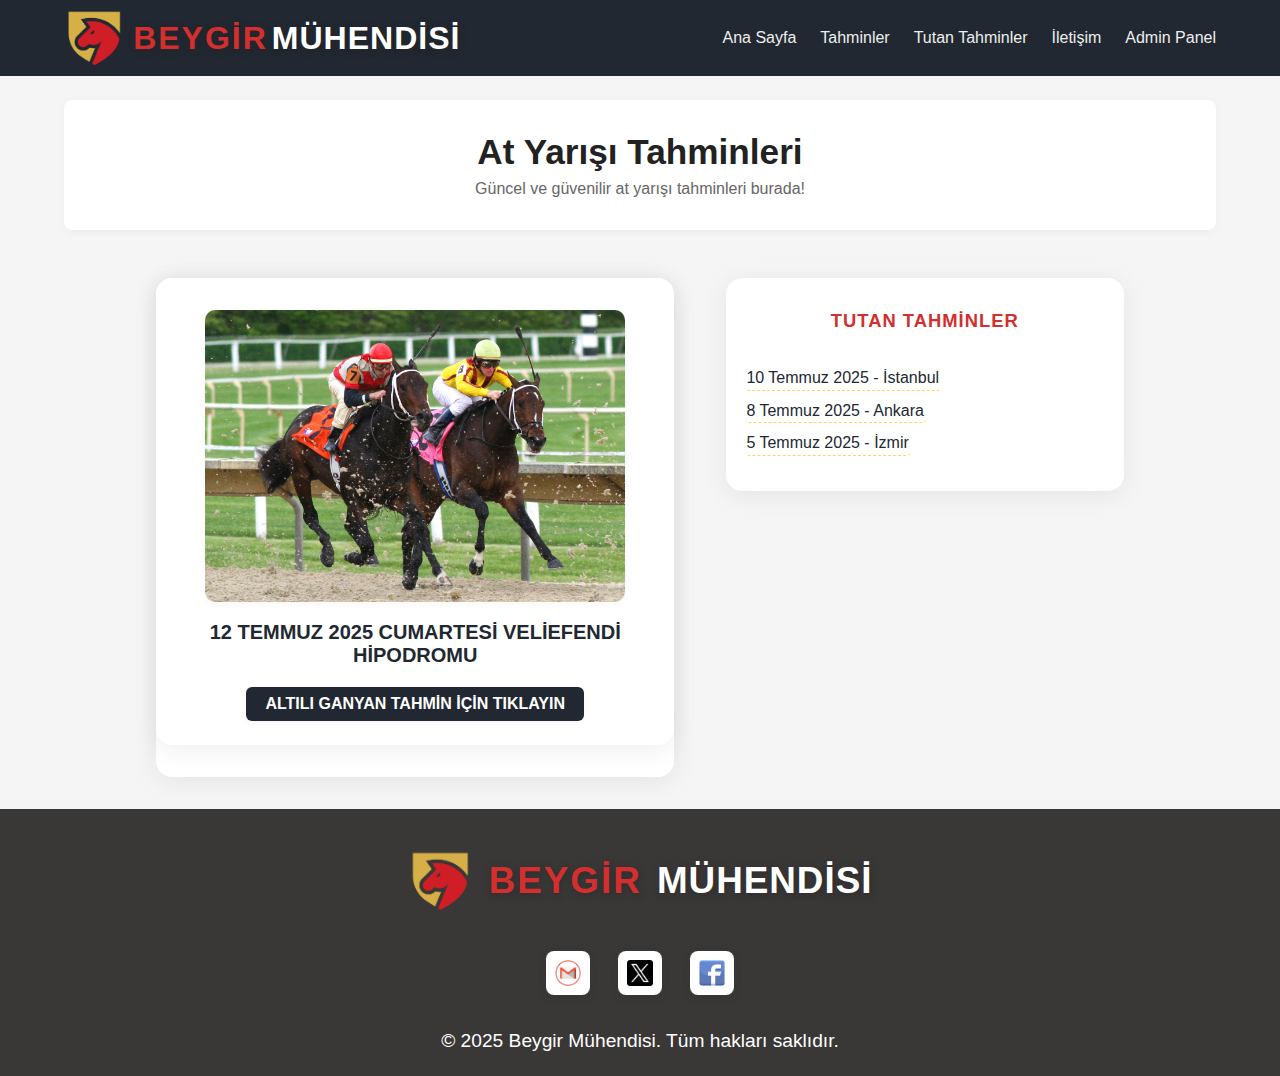
<file: index.html>
<!DOCTYPE html>
<html lang="tr">
<head>
  <meta charset="UTF-8">
  <meta name="viewport" content="width=device-width, initial-scale=1.0">
  <title>Beygir Mühendisi - At Yarışı Tahminleri</title>
  <link rel="stylesheet" href="style.css">
</head>
<body>
  <header>
    <div class="container">
      <div class="logo">
        <img src="assets/logo.png" alt="Logo" class="logo-img">
        <span class="logo-title"><span class="logo-title-red">BEYGİR</span> MÜHENDİSİ</span>
      </div>
      <nav>
        <ul>
          <li><a href="index.html">Ana Sayfa</a></li>
          <li><a href="#">Tahminler</a></li>
          <li><a href="tutan_tahminler.html">Tutan Tahminler</a></li>
          <li><a href="iletisim.html">İletişim</a></li>
          <li><a href="admin/index.html">Admin Panel</a></li>
        </ul>
      </nav>
      <div class="menu-toggle" id="mobile-menu">
        <span></span><span></span><span></span>
      </div>
    </div>
  </header>
  <main>
    <div class="container">
      <section class="hero">
        <h1>At Yarışı Tahminleri</h1>
        <p>Güncel ve güvenilir at yarışı tahminleri burada!</p>
      </section>
      <div class="content-wrapper">
        <section class="content">
          <a href="tahminler/2025-07-10.html" class="tahmin-card">
            <img src="assets/atyarisitahminleri.jpg" alt="At Yarışı Tahminleri" class="tahmin-img">
            <div class="tahmin-info">
              <h2>12 TEMMUZ 2025 CUMARTESİ VELİEFENDİ HİPODROMU</h2>
              <span class="tahmin-link">ALTILI GANYAN TAHMİN İÇİN TIKLAYIN</span>
            </div>
          </a>
        </section>
        <aside class="tutan-tahminler">
          <h3>TUTAN TAHMİNLER</h3>
          <ul class="tutan-list">
            <li><a href="tahminler/2025-07-10.html">10 Temmuz 2025 - İstanbul</a></li>
            <li><a href="tahminler/2025-07-08.html">8 Temmuz 2025 - Ankara</a></li>
            <li><a href="tahminler/2025-07-05.html">5 Temmuz 2025 - İzmir</a></li>
          </ul>
        </aside>
      </div>
    </div>
  </main>
  <footer>
    <div class="footer-content container">
      <div class="footer-logo-title">
        <img src="assets/logo.png" alt="Logo" class="footer-logo">
        <span class="footer-title"><span class="footer-title-red">BEYGİR</span> MÜHENDİSİ</span>
      </div>
      <div class="footer-socials">
        <a href="mailto:info@beygirmuhendisi.com" class="footer-social" target="_blank" rel="noopener" aria-label="E-posta">
          <img src="assets/gmail.png" alt="E-posta" class="footer-social-img">
        </a>
        <a href="https://twitter.com/" class="footer-social" target="_blank" rel="noopener" aria-label="X (Twitter)">
          <img src="assets/twitter.png" alt="X (Twitter)" class="footer-social-img">
        </a>
        <a href="https://facebook.com/" class="footer-social" target="_blank" rel="noopener" aria-label="Facebook">
          <img src="assets/facebook.png" alt="Facebook" class="footer-social-img">
        </a>
      </div>
      <div class="footer-copyright">
        &copy; 2025 Beygir Mühendisi. Tüm hakları saklıdır.
      </div>
    </div>
  </footer>
  <div class="mobile-overlay" id="mobile-overlay"></div>
  <script>
    // Mobil menü aç/kapa
    const menuToggle = document.getElementById('mobile-menu');
    const nav = document.querySelector('nav ul');
    const overlay = document.getElementById('mobile-overlay');

    function openMenu() {
      nav.classList.add('active');
      menuToggle.classList.add('active');
      overlay.classList.add('active');
    }
    function closeMenu() {
      nav.classList.remove('active');
      menuToggle.classList.remove('active');
      overlay.classList.remove('active');
    }

    menuToggle.addEventListener('click', () => {
      if (nav.classList.contains('active')) {
        closeMenu();
      } else {
        openMenu();
      }
    });
    overlay.addEventListener('click', closeMenu);
    // Menüden bir linke tıklanınca da menü kapansın
    nav.querySelectorAll('a').forEach(link => {
      link.addEventListener('click', closeMenu);
    });
  </script>
</body>
</html>
</file>
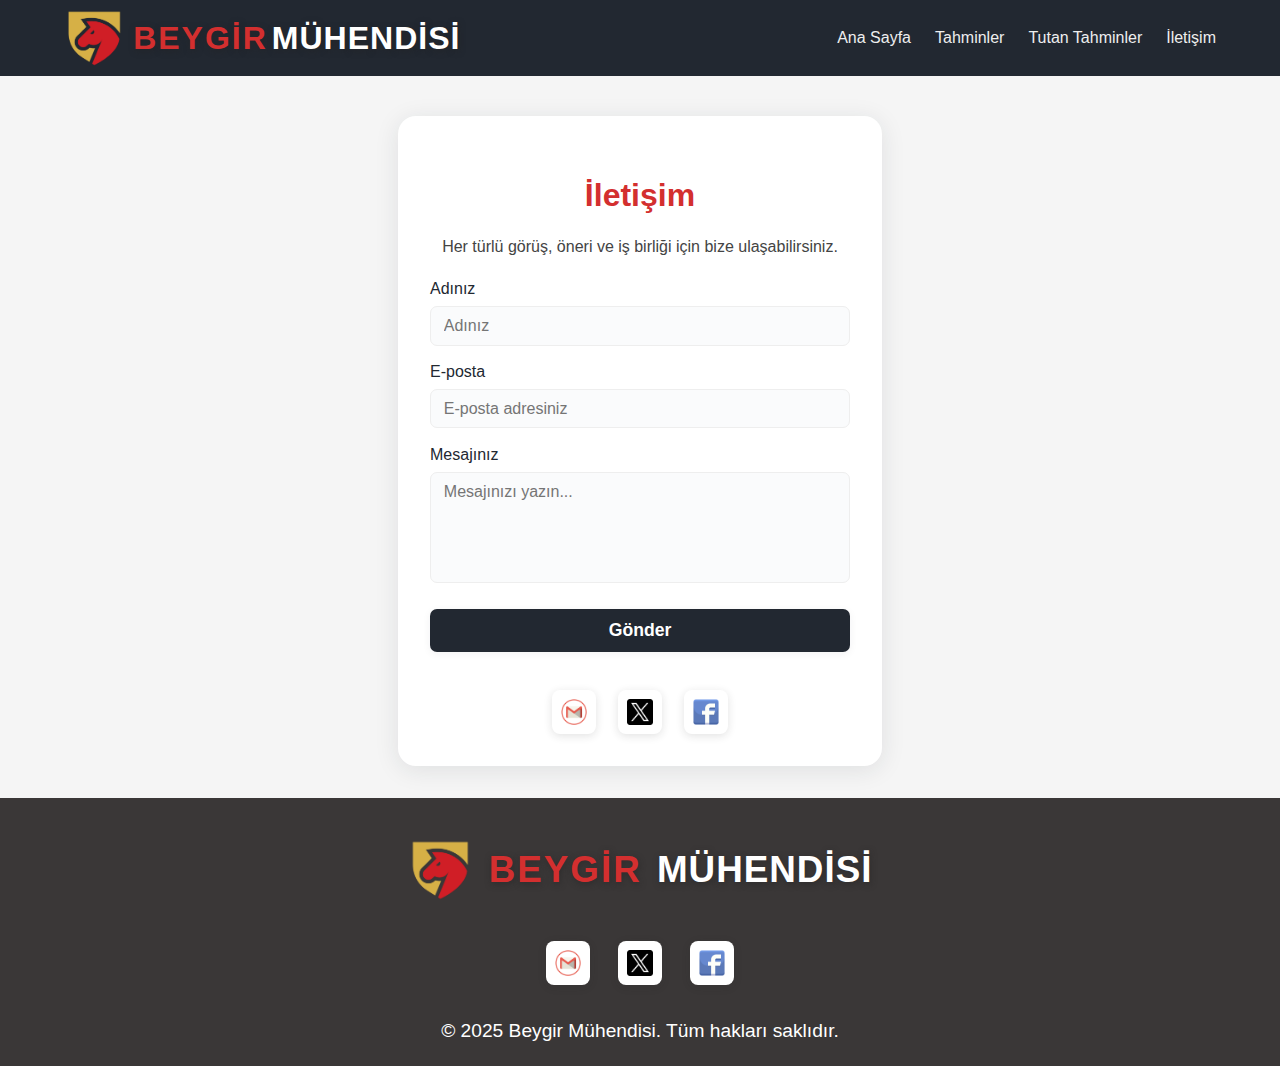
<file: iletisim.html>
<!DOCTYPE html>
<html lang="tr">
<head>
  <meta charset="UTF-8">
  <meta name="viewport" content="width=device-width, initial-scale=1.0">
  <title>İletişim | Beygir Mühendisi</title>
  <link rel="stylesheet" href="style.css">
</head>
<body>
  <header>
    <div class="container">
      <div class="logo">
        <img src="assets/logo.png" alt="Logo" class="logo-img">
        <span class="logo-title"><span class="logo-title-red">BEYGİR</span> MÜHENDİSİ</span>
      </div>
      <nav>
        <ul>
          <li><a href="index.html">Ana Sayfa</a></li>
          <li><a href="#">Tahminler</a></li>
          <li><a href="tutan_tahminler.html">Tutan Tahminler</a></li>
          <li><a href="iletisim.html" class="active">İletişim</a></li>
        </ul>
      </nav>
      <div class="menu-toggle" id="mobile-menu">
        <span></span><span></span><span></span>
      </div>
    </div>
  </header>
  <main>
    <div class="container iletisim-container">
      <section class="iletisim-card">
        <h1>İletişim</h1>
        <p>Her türlü görüş, öneri ve iş birliği için bize ulaşabilirsiniz.</p>
        <form class="iletisim-form">
          <div class="form-group">
            <label for="ad">Adınız</label>
            <input type="text" id="ad" name="ad" placeholder="Adınız" required>
          </div>
          <div class="form-group">
            <label for="email">E-posta</label>
            <input type="email" id="email" name="email" placeholder="E-posta adresiniz" required>
          </div>
          <div class="form-group">
            <label for="mesaj">Mesajınız</label>
            <textarea id="mesaj" name="mesaj" rows="5" placeholder="Mesajınızı yazın..." required></textarea>
          </div>
          <button type="submit" class="iletisim-btn">Gönder</button>
        </form>
        <div class="iletisim-socials">
          <a href="mailto:info@beygirmuhendisi.com" class="footer-social" target="_blank" rel="noopener" aria-label="E-posta">
            <img src="assets/gmail.png" alt="E-posta" class="footer-social-img">
          </a>
          <a href="https://twitter.com/" class="footer-social" target="_blank" rel="noopener" aria-label="X (Twitter)">
            <img src="assets/twitter.png" alt="X (Twitter)" class="footer-social-img">
          </a>
          <a href="https://facebook.com/" class="footer-social" target="_blank" rel="noopener" aria-label="Facebook">
            <img src="assets/facebook.png" alt="Facebook" class="footer-social-img">
          </a>
        </div>
      </section>
    </div>
  </main>
  <footer>
    <div class="footer-content container">
      <div class="footer-logo-title">
        <img src="assets/logo.png" alt="Logo" class="footer-logo">
        <span class="footer-title"><span class="footer-title-red">BEYGİR</span> MÜHENDİSİ</span>
      </div>
      <div class="footer-socials">
        <a href="mailto:info@beygirmuhendisi.com" class="footer-social" target="_blank" rel="noopener" aria-label="E-posta">
          <img src="assets/gmail.png" alt="E-posta" class="footer-social-img">
        </a>
        <a href="https://twitter.com/" class="footer-social" target="_blank" rel="noopener" aria-label="X (Twitter)">
          <img src="assets/twitter.png" alt="X (Twitter)" class="footer-social-img">
        </a>
        <a href="https://facebook.com/" class="footer-social" target="_blank" rel="noopener" aria-label="Facebook">
          <img src="assets/facebook.png" alt="Facebook" class="footer-social-img">
        </a>
      </div>
      <div class="footer-copyright">
        &copy; 2025 Beygir Mühendisi. Tüm hakları saklıdır.
      </div>
    </div>
  </footer>
  <div class="mobile-overlay" id="mobile-overlay"></div>
  <script>
    // Mobil menü aç/kapa
    const menuToggle = document.getElementById('mobile-menu');
    const nav = document.querySelector('nav ul');
    const overlay = document.getElementById('mobile-overlay');
    function openMenu() {
      nav.classList.add('active');
      menuToggle.classList.add('active');
      overlay.classList.add('active');
    }
    function closeMenu() {
      nav.classList.remove('active');
      menuToggle.classList.remove('active');
      overlay.classList.remove('active');
    }
    menuToggle.addEventListener('click', () => {
      if (nav.classList.contains('active')) {
        closeMenu();
      } else {
        openMenu();
      }
    });
    overlay.addEventListener('click', closeMenu);
    nav.querySelectorAll('a').forEach(link => {
      link.addEventListener('click', closeMenu);
    });
  </script>
</body>
</html>
</file>
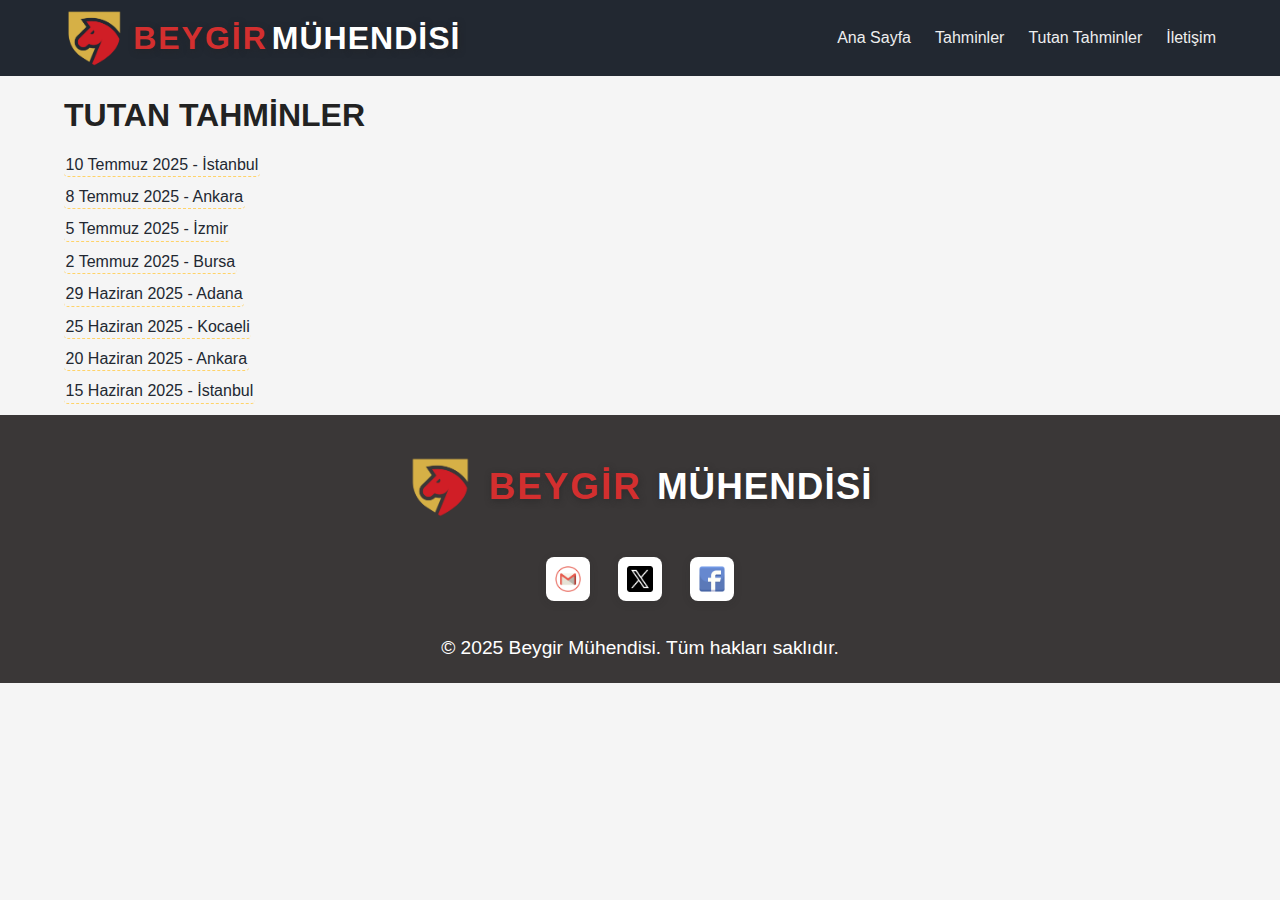
<file: tutan_tahminler.html>
<!DOCTYPE html>
<html lang="tr">
<head>
  <meta charset="UTF-8">
  <meta name="viewport" content="width=device-width, initial-scale=1.0">
  <title>Tutan Tahminler | Beygir Mühendisi</title>
  <link rel="stylesheet" href="style.css">
</head>
<body>
  <header>
    <div class="container">
      <div class="logo">
        <img src="assets/logo.png" alt="Logo" class="logo-img">
        <span class="logo-title"><span class="logo-title-red">BEYGİR</span> MÜHENDİSİ</span>
      </div>
      <nav>
        <ul>
          <li><a href="index.html">Ana Sayfa</a></li>
          <li><a href="#">Tahminler</a></li>
          <li><a href="tutan_tahminler.html" class="active">Tutan Tahminler</a></li>
          <li><a href="iletisim.html">İletişim</a></li>
        </ul>
      </nav>
      <div class="menu-toggle" id="mobile-menu">
        <span></span><span></span><span></span>
      </div>
    </div>
  </header>
  <main>
    <div class="container tutan-tahminler-sayfa">
      <section class="tutan-tahminler-list-card">
        <h1>TUTAN TAHMİNLER</h1>
        <ul class="tutan-list">
          <li><a href="tahminler/2025-07-10.html">10 Temmuz 2025 - İstanbul</a></li>
          <li><a href="tahminler/2025-07-08.html">8 Temmuz 2025 - Ankara</a></li>
          <li><a href="tahminler/2025-07-05.html">5 Temmuz 2025 - İzmir</a></li>
          <li><a href="tahminler/2025-07-02.html">2 Temmuz 2025 - Bursa</a></li>
          <li><a href="tahminler/2025-06-29.html">29 Haziran 2025 - Adana</a></li>
          <li><a href="tahminler/2025-06-25.html">25 Haziran 2025 - Kocaeli</a></li>
          <li><a href="tahminler/2025-06-20.html">20 Haziran 2025 - Ankara</a></li>
          <li><a href="tahminler/2025-06-15.html">15 Haziran 2025 - İstanbul</a></li>
        </ul>
      </section>
    </div>
  </main>
  <footer>
    <div class="footer-content container">
      <div class="footer-logo-title">
        <img src="assets/logo.png" alt="Logo" class="footer-logo">
        <span class="footer-title"><span class="footer-title-red">BEYGİR</span> MÜHENDİSİ</span>
      </div>
      <div class="footer-socials">
        <a href="mailto:info@beygirmuhendisi.com" class="footer-social" target="_blank" rel="noopener" aria-label="E-posta">
          <img src="assets/gmail.png" alt="E-posta" class="footer-social-img">
        </a>
        <a href="https://twitter.com/" class="footer-social" target="_blank" rel="noopener" aria-label="X (Twitter)">
          <img src="assets/twitter.png" alt="X (Twitter)" class="footer-social-img">
        </a>
        <a href="https://facebook.com/" class="footer-social" target="_blank" rel="noopener" aria-label="Facebook">
          <img src="assets/facebook.png" alt="Facebook" class="footer-social-img">
        </a>
      </div>
      <div class="footer-copyright">
        &copy; 2025 Beygir Mühendisi. Tüm hakları saklıdır.
      </div>
    </div>
  </footer>
  <div class="mobile-overlay" id="mobile-overlay"></div>
  <script>
    // Mobil menü aç/kapa
    const menuToggle = document.getElementById('mobile-menu');
    const nav = document.querySelector('nav ul');
    const overlay = document.getElementById('mobile-overlay');
    function openMenu() {
      nav.classList.add('active');
      menuToggle.classList.add('active');
      overlay.classList.add('active');
    }
    function closeMenu() {
      nav.classList.remove('active');
      menuToggle.classList.remove('active');
      overlay.classList.remove('active');
    }
    menuToggle.addEventListener('click', () => {
      if (nav.classList.contains('active')) {
        closeMenu();
      } else {
        openMenu();
      }
    });
    overlay.addEventListener('click', closeMenu);
    nav.querySelectorAll('a').forEach(link => {
      link.addEventListener('click', closeMenu);
    });
  </script>
</body>
</html>
</file>
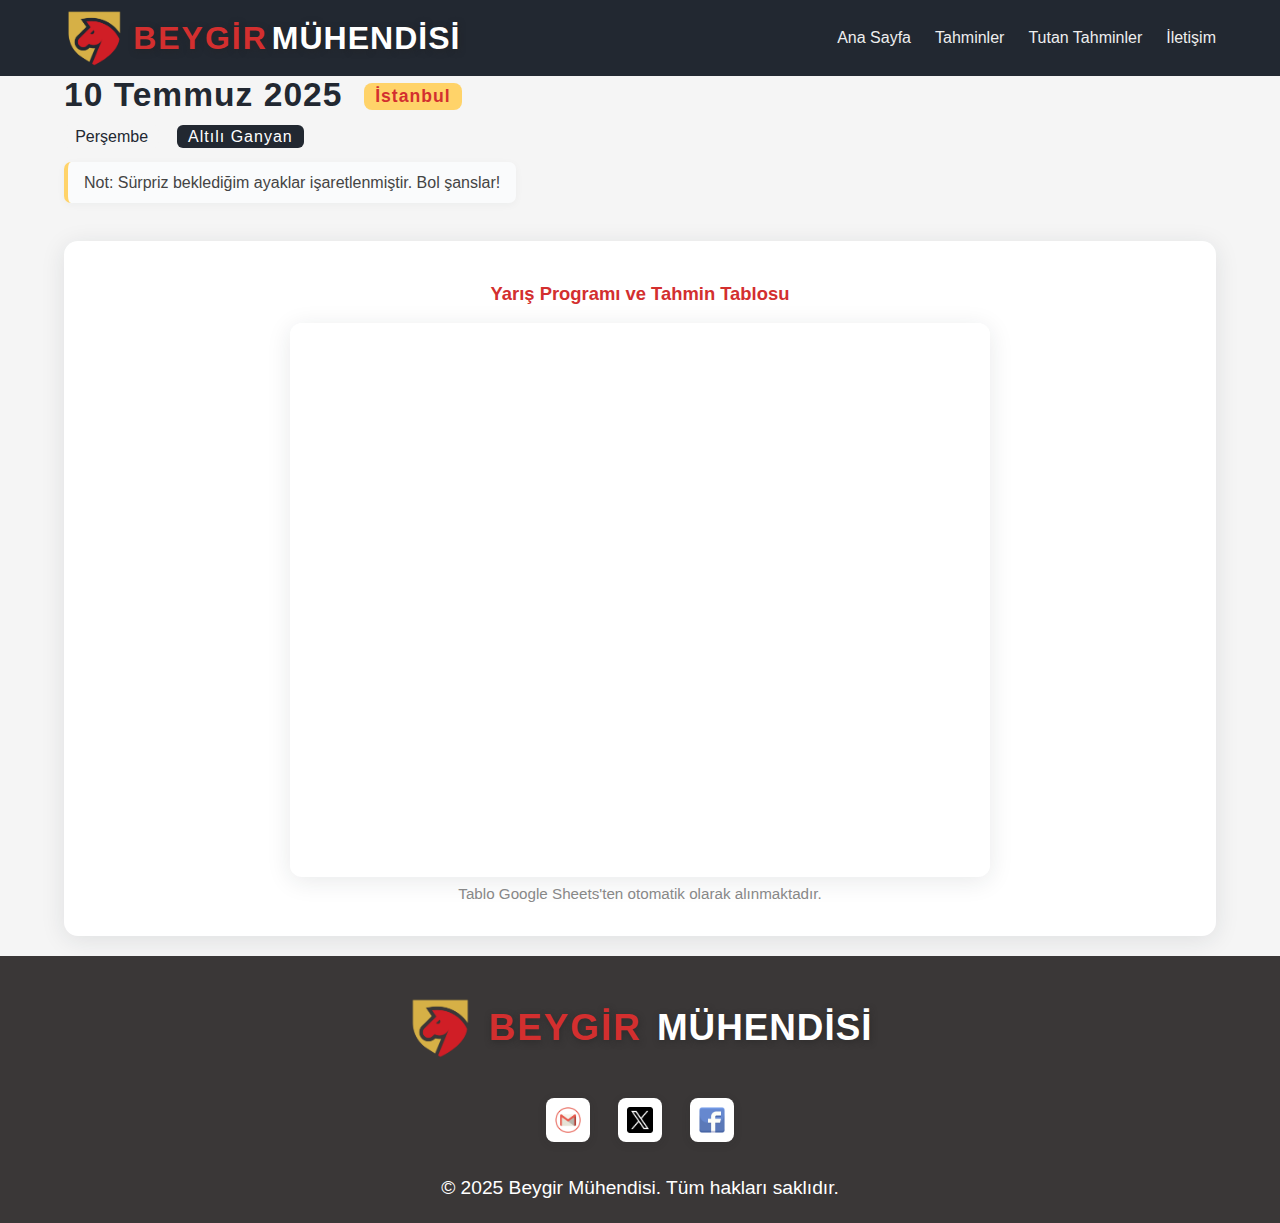
<file: tahminler/2025-07-10.html>
<!DOCTYPE html>
<html lang="tr">
<head>
  <meta charset="UTF-8">
  <meta name="viewport" content="width=device-width, initial-scale=1.0">
  <title>10 Temmuz 2025 İstanbul Tahmini | Beygir Mühendisi</title>
  <link rel="stylesheet" href="../style.css">
</head>
<body>
  <header>
    <div class="container">
      <div class="logo">
        <img src="../assets/logo.png" alt="Logo" class="logo-img">
        <span class="logo-title"><span class="logo-title-red">BEYGİR</span> MÜHENDİSİ</span>
      </div>
      <nav>
        <ul>
          <li><a href="../index.html">Ana Sayfa</a></li>
          <li><a href="#">Tahminler</a></li>
          <li><a href="../tutan_tahminler.html">Tutan Tahminler</a></li>
          <li><a href="../iletisim.html">İletişim</a></li>
        </ul>
      </nav>
      <div class="menu-toggle" id="mobile-menu">
        <span></span><span></span><span></span>
      </div>
    </div>
  </header>
  <main>
    <div class="container tahmin-detay-container">
      <section class="tahmin-detay-card">
        <div class="tahmin-detay-header">
          <h1 class="tahmin-detay-baslik">10 Temmuz 2025 <span class="tahmin-detay-pist">İstanbul</span></h1>
          <div class="tahmin-detay-meta">
            <span class="tahmin-detay-tarih">Perşembe</span>
            <span class="tahmin-detay-rozet">Altılı Ganyan</span>
          </div>
          <div class="tahmin-detay-aciklama-blok">
            <span class="tahmin-detay-aciklama">Not: Sürpriz beklediğim ayaklar işaretlenmiştir. Bol şanslar!</span>
          </div>
        </div>
        <div class="tahmin-tablo-blok">
          <h3>Yarış Programı ve Tahmin Tablosu</h3>
          <div class="google-sheet-iframe">
            <iframe src="https://docs.google.com/spreadsheets/d/e/2PACX-1vTLphJ_CYa-VUXyvq995bVrp7e2aeuBOLHe0T6vam8c9uph9GngLdnubPnb9Ip174NGvGEaIS3VkUeU/pubhtml?widget=true&amp;headers=false"
              width="100%" height="550" frameborder="0"></iframe>
          </div>
          <p class="tahmin-tablo-aciklama">Tablo Google Sheets'ten otomatik olarak alınmaktadır.</p>
        </div>
      </section>
    </div>
  </main>
  <footer>
    <div class="footer-content container">
      <div class="footer-logo-title">
        <img src="../assets/logo.png" alt="Logo" class="footer-logo">
        <span class="footer-title"><span class="footer-title-red">BEYGİR</span> MÜHENDİSİ</span>
      </div>
      <div class="footer-socials">
        <a href="mailto:info@beygirmuhendisi.com" class="footer-social" target="_blank" rel="noopener" aria-label="E-posta">
          <img src="../assets/gmail.png" alt="E-posta" class="footer-social-img">
        </a>
        <a href="https://twitter.com/" class="footer-social" target="_blank" rel="noopener" aria-label="X (Twitter)">
          <img src="../assets/twitter.png" alt="X (Twitter)" class="footer-social-img">
        </a>
        <a href="https://facebook.com/" class="footer-social" target="_blank" rel="noopener" aria-label="Facebook">
          <img src="../assets/facebook.png" alt="Facebook" class="footer-social-img">
        </a>
      </div>
      <div class="footer-copyright">
        &copy; 2025 Beygir Mühendisi. Tüm hakları saklıdır.
      </div>
    </div>
  </footer>
  <div class="mobile-overlay" id="mobile-overlay"></div>
  <script>
    // Mobil menü aç/kapa
    const menuToggle = document.getElementById('mobile-menu');
    const nav = document.querySelector('nav ul');
    const overlay = document.getElementById('mobile-overlay');
    function openMenu() {
      nav.classList.add('active');
      menuToggle.classList.add('active');
      overlay.classList.add('active');
    }
    function closeMenu() {
      nav.classList.remove('active');
      menuToggle.classList.remove('active');
      overlay.classList.remove('active');
    }
    menuToggle.addEventListener('click', () => {
      if (nav.classList.contains('active')) {
        closeMenu();
      } else {
        openMenu();
      }
    });
    overlay.addEventListener('click', closeMenu);
    nav.querySelectorAll('a').forEach(link => {
      link.addEventListener('click', closeMenu);
    });
  </script>
</body>
</html>
</file>
<file: style.css>
/* Genel stiller */
body {
  margin: 0;
  font-family: 'Montserrat', sans-serif;
  background: #f5f5f5;
  color: #222;
}
.container {
  width: 90%;
  max-width: 1200px;
  margin: 0 auto;
}

/* Header ve Menü */
header {
  background: #222831;
  color: #EEEEEE;
  padding: 0.5rem 0;
}
header .container {
  display: flex;
  align-items: center;
  justify-content: space-between;
  flex-wrap: wrap;
}
.logo {
  font-size: 2rem;
  font-weight: bold;
  letter-spacing: 2px;
  margin: 0;
  display: flex;
  align-items: center;
  gap: 10px;

}
.logo-img {
  height: 60px;
  width: auto;
  display: block;
}
nav {
  flex: 1;
  display: flex;
  justify-content: flex-end;
}
nav ul {
  list-style: none;
  margin: 0;
  padding: 0;
  display: flex;
  gap: 1.5rem;
}
nav ul li a {
  color: #EEEEEE;
  text-decoration: none;
  font-weight: 500;
  transition: color 0.2s;
  
}
nav ul li a:hover {
  color: #320e0e;
}
.menu-toggle {
  display: none;
  flex-direction: column;
  cursor: pointer;
  width: 30px;
  height: 25px;
  justify-content: space-between;
  z-index: 120;
  transition: transform 0.3s;
}
.menu-toggle span,
.menu-toggle.active span {
  background: #222 !important;
}
.menu-toggle span {
  display: block;
  height: 4px;
  border-radius: 2px;
  margin: 4px 0;
  transition: all 0.3s;
}
.menu-toggle.active span:nth-child(1) {
  transform: translateY(8px) rotate(45deg);
}
.menu-toggle.active span:nth-child(2) {
  opacity: 0;
}
.menu-toggle.active span:nth-child(3) {
  transform: translateY(-8px) rotate(-45deg);
}

/* Hero Bölümü */
.hero {
  background: #fff;
  padding: 2rem 1rem;
  margin-top: 1.5rem;
  border-radius: 8px;
  box-shadow: 0 2px 8px rgba(0,0,0,0.04);
  text-align: center;
  margin-bottom: 2.5rem;
}
.hero h1 {
  margin: 0 0 0.5rem 0;
  font-size: 2.2rem;
}
.hero p {
  margin: 0;
  color: #666;
}

/* İçerik */
.content {
  margin: 2rem 0;
  min-height: 200px;
}

/* Footer */
footer {
  background: #3a3737;
  color: #fff;
  padding: 2.5rem 0 1.5rem 0;
  text-align: center;
}
.footer-content {
  display: flex;
  flex-direction: column;
  align-items: center;
  gap: 1.2rem;
}
.footer-logo-title {
  display: flex;
  align-items: center;
  gap: 18px;
  margin-bottom: 0.5rem;
}
.footer-logo {
  height: 64px;
  width: auto;
  border-radius: 10px;
  background: #fff0;
  box-shadow: none;
}
.footer-title {
  font-size: 2.3rem;
  font-weight: 600;
  letter-spacing: 1px;
  color: #fff;
  text-shadow: 1px 2px 6px #2228;
}
.footer-title-red {
  color: #d32f2f;
  font-weight: 700;
  letter-spacing: 2px;
  margin-right: 4px;
}
.footer-socials {
  display: flex;
  gap: 28px;
  margin: 0.7rem 0 0.5rem 0;
}
.footer-social {
  display: flex;
  align-items: center;
  justify-content: center;
  width: 44px;
  height: 44px;
  background: #fff;
  border-radius: 8px;
  box-shadow: 0 2px 8px #2222;
  transition: background 0.2s, box-shadow 0.2s;
  text-decoration: none;
}
.footer-social:hover {
  background: #ffd369;
  box-shadow: 0 4px 16px #2224;
}
.footer-social svg {
  display: block;
}
.footer-copyright {
  color: #fff;
  font-size: 1.2rem;
  margin-top: 0.5rem;
}
.footer-social-img {
  width: 26px;
  height: 26px;
  object-fit: contain;
  display: block;
}

/* Responsive */
@media (max-width: 900px) {
  nav ul {
    gap: 1rem;
    
  }
}
@media (max-width: 700px) {
  header .container {
    flex-direction: column;
    align-items: stretch;
  }
  nav {
    justify-content: center;
    width: 100%;
  }
  .logo {
    display: flex;
    align-items: center;
    gap: 10px;
    margin-bottom: 0.5rem;
    text-align: center;
    width: auto;
  }
}
@media (max-width: 600px) {
  nav ul {
    flex-direction: column;
    background: #f8f8f8;
    position: fixed;
    top: 0;
    right: -220px;
    width: 200px;
    height: 100vh;
    display: flex;
    color: #000;
    z-index: 110;
    padding-top: 60px;
    transition: right 0.3s;
  }
  nav ul.active {
    right: 0;
  }
  nav ul li a {
    color: #222 !important;
    font-family: "Inconsolata", monospace;
    margin-left: 10px;
  }
  .menu-toggle {
    display: flex;
    position: absolute;
    top: 18px;
    right: 20px;
    
  }
  header .container {
    position: relative;
  }
  .footer-title {
    font-size: 1.3rem;
  }
  .footer-logo {
    height: 40px;
  }
  .footer-socials {
    gap: 16px;
  }
  .footer-social {
    width: 36px;
    height: 36px;
  }
  .footer-social-img {
    width: 20px;
    height: 20px;
  }
}

.mobile-overlay {
  display: none;
  position: fixed;
  top: 0; left: 0; right: 0; bottom: 0;
  background: rgba(34, 40, 49, 0.6);
  z-index: 99;
  transition: opacity 0.3s;
  opacity: 0;
}
.mobile-overlay.active {
  display: block;
  opacity: 1;
}

.tahmin-card {
  display: flex;
  flex-direction: column;
  align-items: center;
  background: #fff;
  border-radius: 12px;
  box-shadow: 0 2px 12px rgba(0,0,0,0.07);
  padding: 1.5rem 1rem;
  margin: 0 auto 2rem auto;
  max-width: 480px;
  text-decoration: none;
  transition: box-shadow 0.2s, transform 0.2s;
}
.tahmin-card:hover {
  box-shadow: 0 4px 24px rgba(0,0,0,0.13);
  transform: translateY(-4px) scale(1.02);
}
.tahmin-img {
  width: 100%;
  max-width: 400px;
  border-radius: 8px;
  margin-bottom: 1.2rem;
  object-fit: cover;
}
.tahmin-info {
  text-align: center;
}
.tahmin-info h2 {
  font-size: 1.2rem;
  margin: 0 0 0.7rem 0;
  color: #222831;
  font-weight: 700;
}
.tahmin-link {
  display: inline-block;
  background: #222831;
  color: #fff;
  padding: 0.5rem 1.2rem;
  border-radius: 6px;
  font-weight: 600;
  font-size: 1rem;
  margin-top: 0.5rem;
  transition: background 0.2s, color 0.2s;
}
.tahmin-card:hover .tahmin-link {
  background: #ffd369;
  color: #222831;
}
@media (max-width: 600px) {
  .tahmin-card {
    padding: 1rem 0.3rem;
    max-width: 98vw;
  }
  .tahmin-img {
    max-width: 98vw;
  }
}

.logo-title {
  font-size: 2rem;
  font-weight: 600;
  letter-spacing: 1px;
  color: #fff;
  text-shadow: 1px 2px 6px #2228;
  display: flex;
  align-items: center;
}
.logo-title-red {
  color: #d32f2f !important;
  font-weight: 700;
  letter-spacing: 2px;
  margin-right: 4px;
}

/* Modern ve oranlı ana içerik düzeni */
.content-wrapper {
  display: flex;
  justify-content: center;
  align-items: flex-start;
  gap: 3.2rem;
  max-width: 1100px;
  margin: 3rem auto 2rem auto;
  padding: 0 1.5rem;
  position: relative;
  z-index: 1;
}

.content, .tutan-tahminler {
  background: #fff;
  border-radius: 16px;
  box-shadow: 0 4px 24px rgba(34,40,49,0.08);
  margin: 0;
  position: relative;
  z-index: 1;
}

.tutan-tahminler {
  flex: 1 1 0;
  padding: 2rem 1.2rem 1.5rem 1.2rem;
  min-width: 240px;
  max-width: 360px;
  margin-top: 0;
  display: flex;
  flex-direction: column;
  align-items: center;
}
.tutan-tahminler h3 {
  margin-top: 0;
  font-size: 1.15rem;
  color: #d32f2f;
  letter-spacing: 1px;
  text-align: center;
  font-family: 'Montserrat', sans-serif;
  font-weight: 700;
}
.tutan-list {
  list-style: none;
  padding: 0;
  margin: 1.2rem 0 0 0;
  width: 100%;
}
.tutan-list li {
  margin-bottom: 0.9rem;
  text-align: left;
}
.tutan-list a {
  color: #222831;
  text-decoration: none;
  font-weight: 500;
  border-bottom: 1px dashed #ffd369;
  transition: color 0.2s, border 0.2s, background 0.2s;
  padding: 0.2rem 0.1rem;
  border-radius: 4px;
  font-family: 'Montserrat', sans-serif;
  font-size: 1rem;
}
.tutan-list a:hover {
  color: #d32f2f;
  border-bottom: 1px solid #d32f2f;
  background: #f5f5f5;
}
.tahmin-card {
  box-shadow: 0 4px 24px rgba(34,40,49,0.08);
  border-radius: 16px;
  padding: 2rem 1.2rem 1.5rem 1.2rem;
  background: #fff;
  margin-bottom: 2rem;
  transition: box-shadow 0.2s, transform 0.2s;
}
.tahmin-card:hover {
  box-shadow: 0 8px 32px rgba(34,40,49,0.13);
  transform: translateY(-4px) scale(1.02);
}
.tahmin-img {
  width: 100%;
  max-width: 420px;
  border-radius: 10px;
  margin-bottom: 1.2rem;
  object-fit: cover;
  box-shadow: 0 2px 8px rgba(34,40,49,0.04);
}
.tahmin-info {
  text-align: center;
}
.tahmin-info h2 {
  font-size: 1.25rem;
  margin: 0 0 0.7rem 0;
  color: #222831;
  font-weight: 700;
  font-family: 'Montserrat', sans-serif;
}
.tahmin-link {
  display: inline-block;
  background: #222831;
  color: #fff;
  padding: 0.5rem 1.2rem;
  border-radius: 6px;
  font-weight: 600;
  font-size: 1rem;
  margin-top: 0.5rem;
  transition: background 0.2s, color 0.2s;
  text-decoration: none;
  box-shadow: 0 2px 8px rgba(0,0,0,0.04);
  font-family: 'Montserrat', sans-serif;
}
.tahmin-card:hover .tahmin-link {
  background: #ffd369;
  color: #222831;
}
@media (max-width: 1200px) {
  .content-wrapper {
    max-width: 900px;
    gap: 2rem;
  }
  .tutan-tahminler {
    max-width: 300px;
    padding: 1.5rem 0.8rem 1.2rem 0.8rem;
  }
}
@media (max-width: 900px) {
  .content-wrapper {
    flex-direction: column;
    align-items: center;
    gap: 2rem;
    max-width: 98vw;
    padding: 0 0.5rem;
  }
  .content, .tutan-tahminler {
    width: 100%;
    max-width: 500px;
    margin: 0 auto;
  }
  .tutan-tahminler {
    margin-top: 0;
  }
  .tahmin-card {
    max-width: 100%;
  }
}

.iletisim-container {
  display: flex;
  justify-content: center;
  align-items: flex-start;
  min-height: 70vh;
  padding: 2.5rem 0 2rem 0;
}
.iletisim-card {
  background: #fff;
  border-radius: 18px;
  box-shadow: 0 4px 24px rgba(34,40,49,0.10);
  padding: 2.5rem 2rem 2rem 2rem;
  max-width: 420px;
  width: 100%;
  margin: 0 auto;
  display: flex;
  flex-direction: column;
  align-items: center;
}
.iletisim-card h1 {
  font-size: 2rem;
  color: #d32f2f;
  margin-bottom: 0.5rem;
  font-family: 'Montserrat', sans-serif;
}
.iletisim-card p {
  color: #444;
  margin-bottom: 1.5rem;
  text-align: center;
}
.iletisim-form {
  width: 100%;
  display: flex;
  flex-direction: column;
  gap: 1.1rem;
  margin-bottom: 1.2rem;
}
.form-group {
  display: flex;
  flex-direction: column;
  gap: 0.3rem;
}
.form-group label {
  font-size: 1rem;
  color: #222831;
  font-weight: 500;
  margin-bottom: 0.2rem;
}
.form-group input,
.form-group textarea {
  padding: 0.6rem 0.8rem;
  border: 1.5px solid #eee;
  border-radius: 7px;
  font-size: 1rem;
  font-family: 'Montserrat', sans-serif;
  background: #fafbfc;
  transition: border 0.2s;
  resize: none;
}
.form-group input:focus,
.form-group textarea:focus {
  border: 1.5px solid #ffd369;
  outline: none;
}
.iletisim-btn {
  background: #222831;
  color: #fff;
  border: none;
  border-radius: 7px;
  padding: 0.7rem 1.5rem;
  font-size: 1.1rem;
  font-family: 'Montserrat', sans-serif;
  font-weight: 600;
  cursor: pointer;
  margin-top: 0.5rem;
  transition: background 0.2s, color 0.2s;
  box-shadow: 0 2px 8px rgba(34,40,49,0.06);
}
.iletisim-btn:hover {
  background: #ffd369;
  color: #222831;
}
.iletisim-socials {
  display: flex;
  gap: 22px;
  margin-top: 1.2rem;
  justify-content: center;
}
@media (max-width: 600px) {
  .iletisim-card {
    padding: 1.2rem 0.5rem 1.2rem 0.5rem;
    max-width: 98vw;
  }
}

.tahmin-tablo-blok {
  background: #fff;
  border-radius: 14px;
  box-shadow: 0 4px 24px rgba(34,40,49,0.10);
  padding: 1.5rem 1rem 1.2rem 1rem;
  margin-top: 2.2rem;
  margin-bottom: 1.2rem;
  text-align: center;
}
.tahmin-tablo-blok h3 {
  color: #d32f2f;
  font-size: 1.15rem;
  margin-bottom: 1.1rem;
  font-family: 'Montserrat', sans-serif;
}
.tahmin-tablo {
  width: 100%;
  border-collapse: collapse;
  margin-bottom: 0.7rem;
  font-family: 'Montserrat', sans-serif;
  background: #fafbfc;
  border-radius: 10px;
  overflow: hidden;
  box-shadow: 0 2px 8px rgba(34,40,49,0.04);
}
.tahmin-tablo th, .tahmin-tablo td {
  padding: 0.7rem 0.5rem;
  border-bottom: 1px solid #eee;
  font-size: 1rem;
  text-align: center;
}
.tahmin-tablo th {
  background: #ffd369;
  color: #222831;
  font-weight: 700;
  font-size: 1.05rem;
}
.tahmin-tablo tr:last-child td {
  border-bottom: none;
}
.tahmin-tablo td {
  color: #222831;
}
.tahmin-tablo-aciklama {
  color: #888;
  font-size: 0.95rem;
  margin-top: 0.5rem;
}
@media (max-width: 700px) {
  .tahmin-tablo-blok {
    padding: 1rem 0.2rem 1rem 0.2rem;
  }
  .tahmin-tablo th, .tahmin-tablo td {
    padding: 0.5rem 0.2rem;
    font-size: 0.95rem;
  }
}

.google-sheet-iframe {
  width: 100%;
  max-width: 700px;
  margin: 0 auto;
  border-radius: 12px;
  overflow: hidden;
  box-shadow: 0 4px 24px rgba(34,40,49,0.10);
}
.google-sheet-iframe iframe {
  width: 100%;
  min-width: 320px;
  border: none;
  background: #fff;
}

.tahmin-detay-header {
  display: flex;
  flex-direction: column;
  align-items: flex-start;
  gap: 0.7rem;
  margin-bottom: 2.2rem;
}
.tahmin-detay-baslik {
  font-size: 2.1rem;
  font-weight: 700;
  color: #222831;
  margin: 0;
  font-family: 'Montserrat', sans-serif;
  letter-spacing: 1px;
}
.tahmin-detay-pist {
  background: #ffd369;
  color: #d32f2f;
  font-size: 1.1rem;
  font-weight: 700;
  border-radius: 8px;
  padding: 0.2rem 0.7rem;
  margin-left: 0.7rem;
  letter-spacing: 1px;
  vertical-align: middle;
}
.tahmin-detay-meta {
  display: flex;
  gap: 1.1rem;
  align-items: center;
  font-size: 1rem;
  color: #888;
  font-family: 'Montserrat', sans-serif;
}
.tahmin-detay-tarih {
  background: #f5f5f5;
  color: #222831;
  border-radius: 6px;
  padding: 0.15rem 0.7rem;
  font-size: 1rem;
  font-weight: 500;
}
.tahmin-detay-rozet {
  background: #222831;
  color: #fff;
  border-radius: 6px;
  padding: 0.15rem 0.7rem;
  font-size: 1rem;
  font-weight: 500;
  letter-spacing: 1px;
}
.tahmin-detay-aciklama-blok {
  background: #fafbfc;
  border-left: 4px solid #ffd369;
  border-radius: 7px;
  padding: 0.7rem 1rem;
  margin-top: 0.2rem;
  margin-bottom: 0.2rem;
  font-size: 1rem;
  color: #444;
  font-family: 'Montserrat', sans-serif;
  box-shadow: 0 2px 8px rgba(34,40,49,0.04);
}

@media (max-width: 700px) {
  .tahmin-detay-header {
    gap: 0.4rem;
    margin-bottom: 1.2rem;
  }
  .tahmin-detay-baslik {
    font-size: 1.2rem;
  }
  .tahmin-detay-pist {
    font-size: 0.95rem;
    padding: 0.15rem 0.5rem;
  }
  .tahmin-detay-meta {
    font-size: 0.95rem;
    gap: 0.5rem;
  }
  .tahmin-detay-aciklama-blok {
    font-size: 0.95rem;
    padding: 0.5rem 0.5rem;
  }
}
</file>
